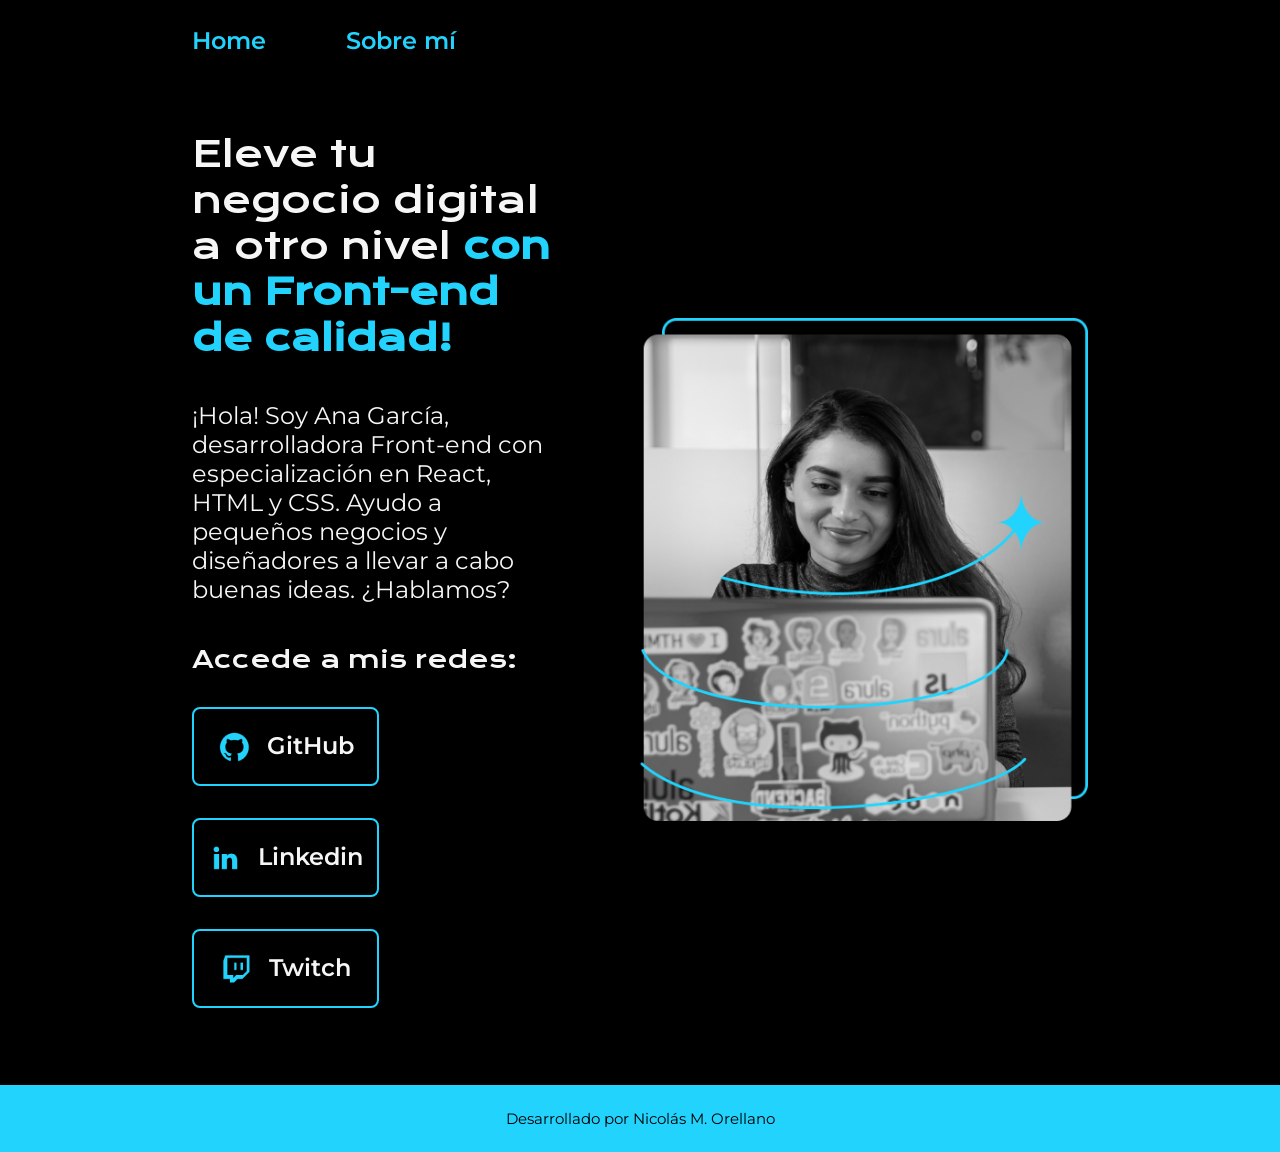
<file: index.html>
<!DOCTYPE html>
<html lang="es-ar">
  <head>
    <meta charset="UTF-8" />
    <meta name="viewport" content="width=device-width, initial-scale=1.0" />
    <title>Portafolio</title>
    <link rel="stylesheet" href="style/style.css" />
  </head>
  <body>
    <header class="header">
      <nav class="header__menu">
        <a class="header__menu__link" href="index.html">Home</a>
        <a class="header__menu__link" href="about.html">Sobre mí</a>
    </header>
    <main class="presentacion">
      <section class="presentacion__contenido">
        <h1 class="presentacion__contenido__titulo">
          Eleve tu negocio digital a otro nivel
          <strong class="titulo-destacado">con un Front-end de calidad!</strong>
        </h1>
        <p class="presentacion__contenido_descripcion">
          ¡Hola! Soy Ana García, desarrolladora Front-end con especialización en
          React, HTML y CSS. Ayudo a pequeños negocios y diseñadores a llevar a
          cabo buenas ideas. ¿Hablamos?
        </p>
        <div class="presentacion__enlaces">
          <h2 class="presentacion__enlaces_subtitulo">Accede a mis redes:</h2>
          <a class="presentacion__enlaces__link" href="https://www.github.com"
            ><img src="assets/github.png" alt="" />GitHub</a
          >
          <a class="presentacion__enlaces__link" href="https://ar.linkedin.com/"
            ><img src="assets/linkedin.png" alt="" />Linkedin</a
          >
          <a class="presentacion__enlaces__link" href="https://www.twitch.tv/"
            ><img src="assets/twitch.png" alt="" />Twitch</a
          >
        </div>
      </section>

      <img class="presentacion__imagen" src="assets/Imagem.png" alt="Foto de presentacion" />
    </main>
    <footer class="footer">
      <p>Desarrollado por Nicolás M. Orellano</p>
    </footer>
  </body>
</html>
</file>
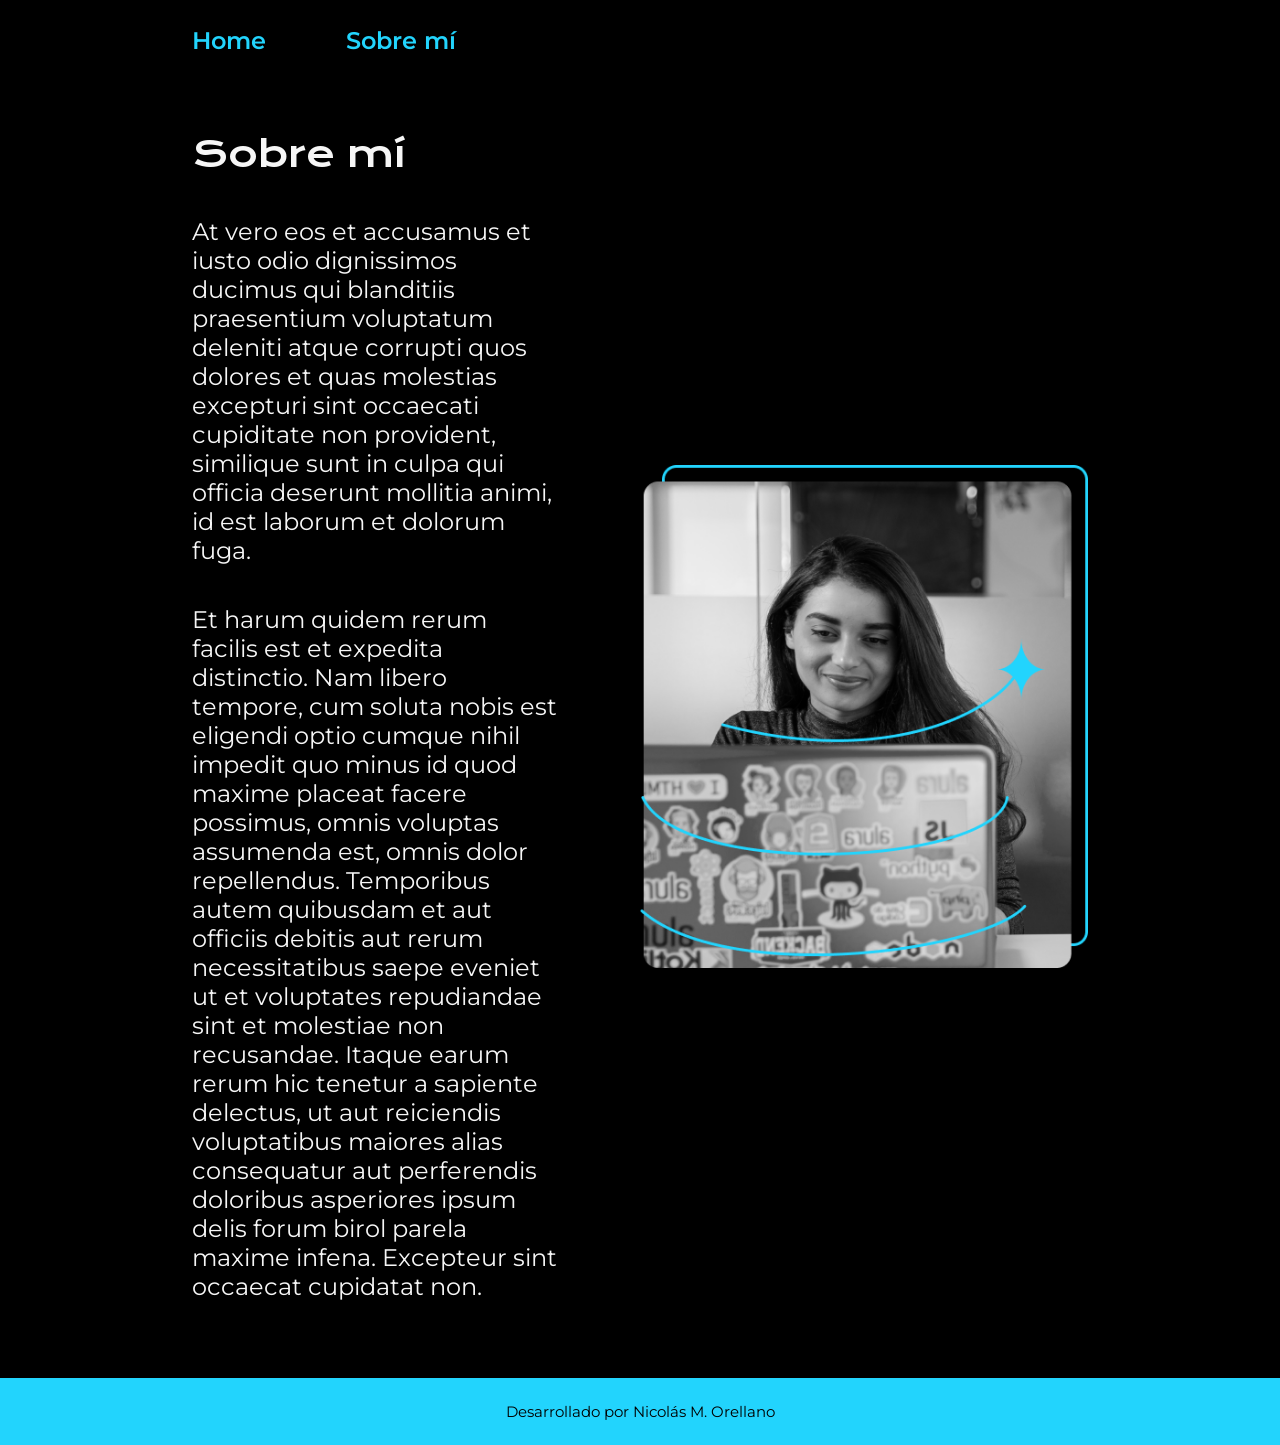
<file: about.html>
<!DOCTYPE html>
<html lang="es-ar">
  <head>
    <meta charset="UTF-8" />
    <meta name="viewport" content="width=device-width, initial-scale=1.0" />
    <title>Sobre mí</title>
    <link rel="stylesheet" href="style/style.css" />
  </head>
  <body>
    <header class="header">
      <nav class="header__menu">
        <a class="header__menu__link" href="index.html">Home</a>
        <a class="header__menu__link" href="about.html">Sobre mí</a>
    </header>
     <main class="presentacion">
      <section class="presentacion__contenido">
        <h1 class="presentacion__contenido__titulo">
          Sobre mí
        </h1>
        <p class="presentacion__contenido_descripcion">
          At vero eos et accusamus et iusto odio dignissimos ducimus qui 
          blanditiis praesentium voluptatum deleniti atque corrupti quos 
          dolores et quas molestias excepturi sint occaecati cupiditate non provident, 
          similique sunt in culpa qui officia deserunt mollitia animi, id est laborum et dolorum fuga.
        </p>
        <p class="presentacion__contenido_descripcion">
          Et harum quidem rerum facilis est et expedita distinctio. 
          Nam libero tempore, cum soluta nobis est eligendi optio cumque 
          nihil impedit quo minus id quod maxime placeat facere possimus, 
          omnis voluptas assumenda est, omnis dolor repellendus. Temporibus 
          autem quibusdam et aut officiis debitis aut rerum necessitatibus 
          saepe eveniet ut et voluptates repudiandae sint et molestiae non recusandae. 
          Itaque earum rerum hic tenetur a sapiente delectus, ut aut reiciendis 
          voluptatibus maiores alias consequatur aut perferendis doloribus asperiores 
          ipsum delis forum birol parela maxime infena. Excepteur sint occaecat cupidatat non.
        </p>
      </section>

      <img class="presentacion__imagen" src="assets/Imagem.png" alt="Foto de presentacion" />
    </main>
    <footer class="footer">
      <p>Desarrollado por Nicolás M. Orellano</p>
    </footer>
  </body>
</html>
</file>
<file: style/style.css>
@import url("https://fonts.googleapis.com/css2?family=Krona+One&family=Montserrat:ital,wght@0,100..900;1,100..900&display=swap");

:root {
  --color-primario: #000000;
  --color-secundario: #f6f6f6;
  --color-terciario: #22d4fd;
  --color-hover: #272727;

  --fuente-montserrat: "Montserrat", sans-serif;
  --fuente-krona-one: "Krona One", sans-serif;

  --fuente-tamaño: 2.4rem;
  --fuente-tamaño-titulo: 3.6rem;
}

* {
  margin: 0;
  padding: 0;
  font-size: 62.5%;
}

body {
  background-color: var(--color-primario);
  color: var(--color-secundario);
  box-sizing: border-box;
}

.header {
  padding: 2% 0 0 15%;
}

.header__menu {
  display: flex;
  gap: 80px;
}

.header__menu__link {
  text-decoration: none;
  font-family: var(--fuente-montserrat);
  font-size: var(--fuente-tamaño);
  font-weight: 600;
  color: var(--color-terciario);
}

.presentacion {
  display: flex;
  align-items: center;
  padding: 6% 15%;
  justify-content: space-between;
  gap: 82px;
}

.presentacion__contenido {
  width: 50%;
  display: flex;
  flex-direction: column;
  gap: 40px;
}

.presentacion__contenido__titulo {
  font-family: var(--fuente-krona-one);
  font-size: var(--fuente-tamaño-titulo);
  font-weight: 400;
}

.titulo-destacado {
  color: var(--color-terciario);
  font-size: var(--fuente-tamaño-titulo);
}

.presentacion__contenido_descripcion {
  font-family: var(--fuente-montserrat);
  font-size: var(--fuente-tamaño);
}

.presentacion__enlaces {
  display: flex;
  justify-content: space-between;
  flex-direction: column;
  gap: 32px;
}

.presentacion__enlaces_subtitulo {
  font-family: var(--fuente-krona-one);
  font-size: var(--fuente-tamaño);
  font-weight: 400;
  color: var(--color-secundario);
}

.presentacion__enlaces__link {
  width: 50%;
  text-align: center;
  padding: 21.5px 0;
  border-radius: 8px;
  border: 2px solid var(--color-terciario);
  text-decoration: none;
  font-family: var(--fuente-montserrat);
  font-size: var(--fuente-tamaño);
  font-weight: 600;
  color: var(--color-secundario);
  display: flex;
  justify-content: center;
  gap: 16px;
}

.presentacion__enlaces__link:hover {
  background-color: var(--color-hover);
  transition: 0.3s;
}

.presentacion__imagen {
  width: 50%;
}

.footer {
  background-color: var(--color-terciario);
  text-align: center;
  padding: 24px;
  color: var(--color-primario);
  font-family: var(--fuente-montserrat);
  font-size: var(--fuente-tamaño);
  font-weight: 400;
}

/* Media Queries */
@media (max-width: 1200px) {
  .header {
    padding: 10%;
  }

  .header__menu {
    justify-content: center;
  }

  .presentacion {
    flex-direction: column-reverse;
    text-align: center;
    padding: 5%;
  }

  .presentacion__contenido {
    width: 100%;
  }

  .presentacion__enlaces {
    flex-direction: column;
    flex-wrap: wrap;
    align-items: center;
  }

  .presentacion__enlaces__link {
    width: 40%;
  }
}

@media (max-width: 800px) {
  .presentacion__enlaces__link {
    width: 50%;
  }
}

@media (max-width: 480px) {
  .presentacion__enlaces {
    flex-direction: row;
    flex-wrap: wrap;
    justify-content: center;
  }

  .presentacion__enlaces__link {
    width: 100%;
  }

  .presentacion__imagen {
    width: 100%;
  }
}
</file>
